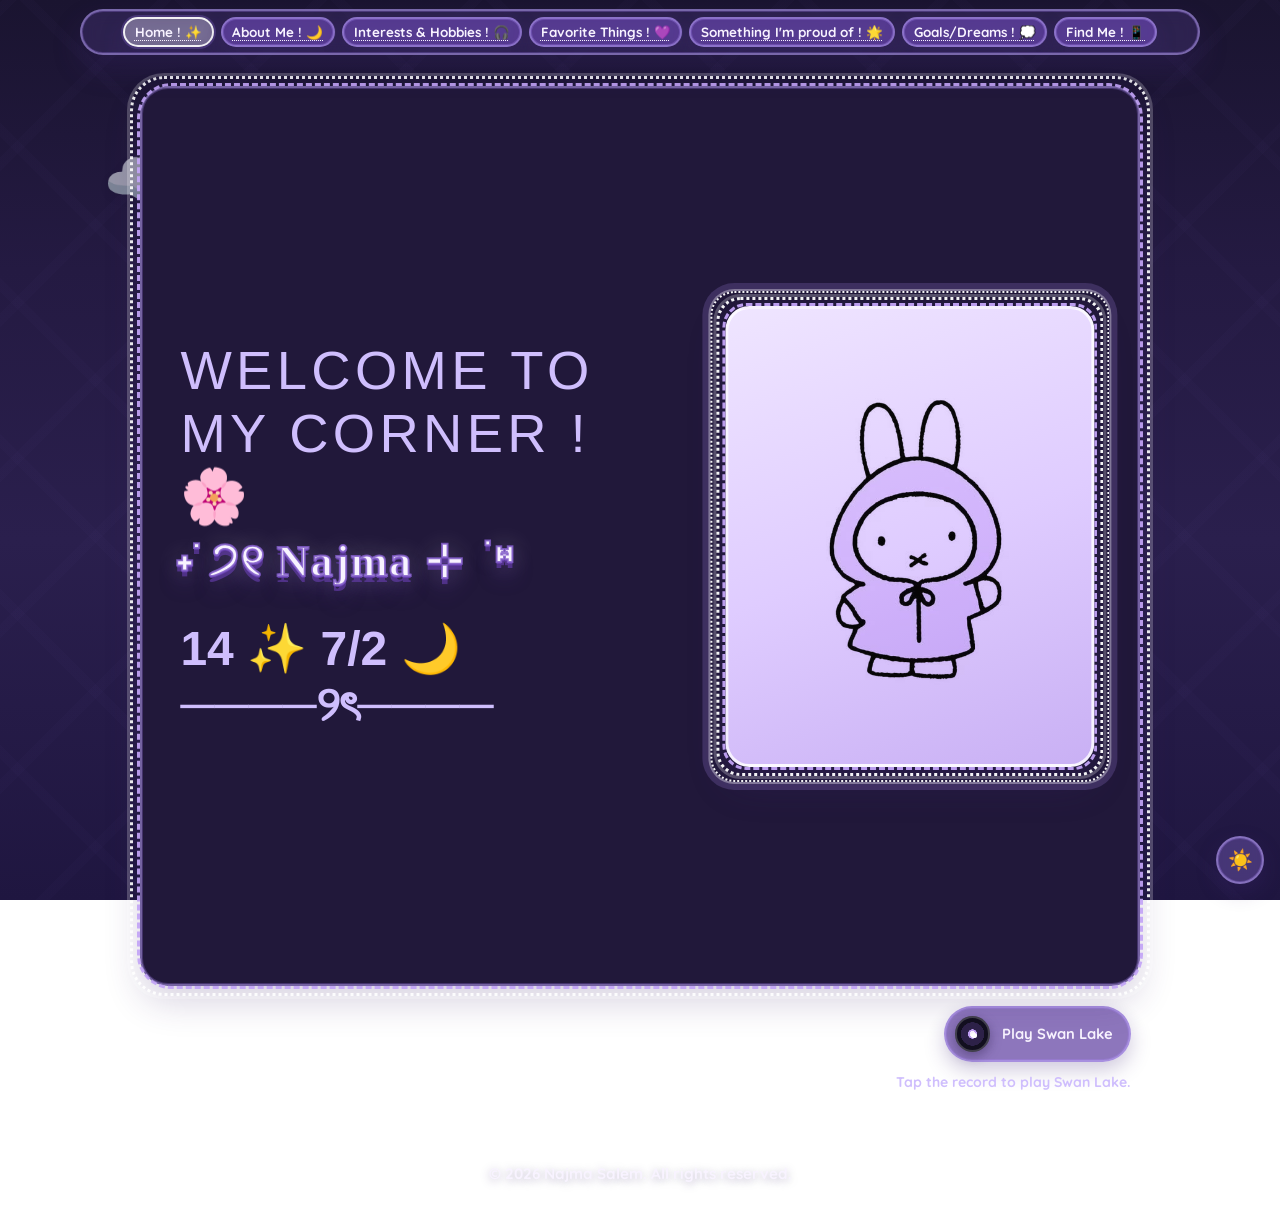
<file: index.html>
<!doctype html>
<html lang="en">
<head>
	<meta charset="utf-8" />
	<meta name="viewport" content="width=device-width,initial-scale=1" />
	<title>Najma Salem | Personal Website</title>
	<link rel="stylesheet" href="styles.css?v=20260618-5">
</head>
<body>
	<aside class="side-tab" aria-label="Section navigation">
		<a href="index.html" class="tab-link" data-page="index.html">Home ! ✨</a>
		<a href="about.html" class="tab-link" data-page="about.html">About Me ! 🌙</a>
		<a href="interests.html" class="tab-link" data-page="interests.html">Interests &amp; Hobbies ! 🎧</a>
		<a href="favorites.html" class="tab-link" data-page="favorites.html">Favorite Things ! 💜</a>
		<a href="proud.html" class="tab-link" data-page="proud.html">Something I'm proud of ! 🌟</a>
		<a href="goals.html" class="tab-link" data-page="goals.html">Goals/Dreams ! 💭</a>
		<a href="find-me.html" class="tab-link" data-page="find-me.html">Find Me ! 📱</a>
	</aside>

	<div class="dream-cloud dream-cloud-one" aria-hidden="true">☁️</div>
	<div class="dream-cloud dream-cloud-two" aria-hidden="true">☁️</div>
	<div class="dream-star dream-star-one" aria-hidden="true">✦</div>
	<div class="dream-star dream-star-two" aria-hidden="true">✧</div>

	<main class="page-content">
		<section class="panel home-panel">
			<div class="home-layout">
				<div class="home-copy">
					<p class="intro">Welcome to my corner ! 🌸</p>
					<h1 class="bubble-name">˖ ֹ੭୧ Najma ⊹ ࣪ ⑅</h1>
					<p class="subtext
				"> 14 ✨ 7/2 🌙 ────୨ৎ──── </p>
				</div>
				<figure class="home-photo">
					<span class="photo-lace" aria-hidden="true"></span>
					<img src="pictures/51509989482678500.jpg" alt="Bunny character in a pastel purple hoodie" loading="lazy">
				</figure>
			</div>
		</section>

		<div class="record-player-dock" aria-label="Music player">
			<button id="record-player-button" class="record-player" type="button" aria-pressed="false" aria-label="Play Swan Lake by Tchaikovsky">
				<span class="record-player-disc" aria-hidden="true"></span>
				<span class="record-player-text">Play Swan Lake</span>
			</button>
			<p id="record-player-status" class="record-player-status" aria-live="polite">Tap the record to play Swan Lake.</p>
			<audio id="swan-lake-audio" preload="metadata">
				<source src="https://commons.wikimedia.org/wiki/Special:FilePath/Tchaikovsky_Swan_Lake_Op.20_No.10._Sc%C3%A8ne.ogg" type="audio/ogg">
			</audio>
		</div>
	</main>

	<footer class="site-footer">
		<p>&copy; 2026 Najma Salem. All rights reserved.</p>
	</footer>

	<button id="theme-toggle" class="theme-toggle floating-theme-toggle" type="button" aria-pressed="false" aria-label="Switch to dark mode">🌙</button>

	<script src="script.js?v=20260618-3"></script>
</body>
</html>
</file>
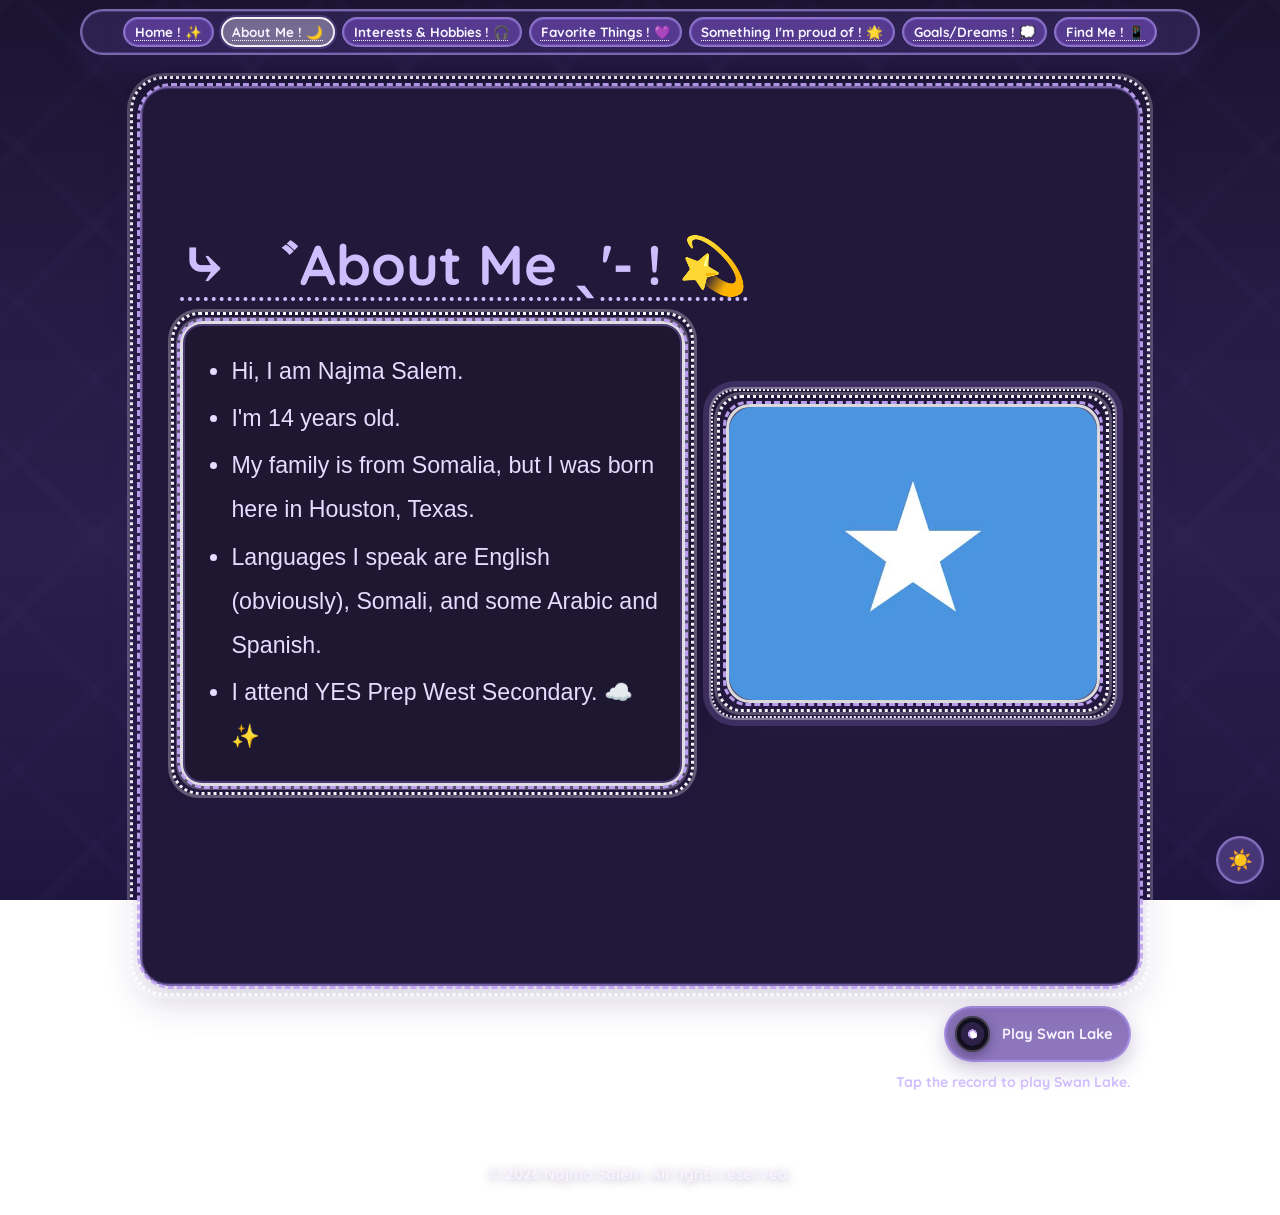
<file: about.html>
<!doctype html>
<html lang="en">
<head>
	<meta charset="utf-8" />
	<meta name="viewport" content="width=device-width,initial-scale=1" />
	<title>About Me | Najma Salem</title>
	<link rel="stylesheet" href="styles.css?v=20260618-5">
</head>
<body>
	<aside class="side-tab" aria-label="Section navigation">
		<a href="index.html" class="tab-link" data-page="index.html">Home ! ✨</a>
		<a href="about.html" class="tab-link" data-page="about.html">About Me ! 🌙</a>
		<a href="interests.html" class="tab-link" data-page="interests.html">Interests &amp; Hobbies ! 🎧</a>
		<a href="favorites.html" class="tab-link" data-page="favorites.html">Favorite Things ! 💜</a>
		<a href="proud.html" class="tab-link" data-page="proud.html">Something I'm proud of ! 🌟</a>
		<a href="goals.html" class="tab-link" data-page="goals.html">Goals/Dreams ! 💭</a>
		<a href="find-me.html" class="tab-link" data-page="find-me.html">Find Me ! 📱</a>
	</aside>

	<main class="page-content">
		<section class="panel about-panel">
			<h2>⤷ ゛About Me ˎˊ˗ ! 💫</h2>
			<div class="about-layout">
				<ul class="about-list">
					<li>Hi, I am Najma Salem.</li>
					<li>I'm 14 years old.</li>
					<li>My family is from Somalia, but I was born here in Houston, Texas.  </li>
					<li>Languages I speak are English (obviously), Somali, and some Arabic and Spanish.</li>
					<li>I attend YES Prep West Secondary. ☁️✨</li>
				</ul>

				<figure class="home-photo about-photo">
					<span class="photo-lace" aria-hidden="true"></span>
					<img src="pictures/5ta Somali.jpg" alt="Flag of Somalia" loading="lazy">
					<figcaption class="image-caption"> Flag of Somalia </figcaption>
				</figure>
			</div>
		</section>
	</main>

	<footer class="site-footer">
		<p>&copy; 2026 Najma Salem. All rights reserved.</p>
	</footer>

	<button id="theme-toggle" class="theme-toggle floating-theme-toggle" type="button" aria-pressed="false" aria-label="Switch to dark mode">🌙</button>

	<script src="script.js?v=20260618-3"></script>
</body>
</html>
</file>
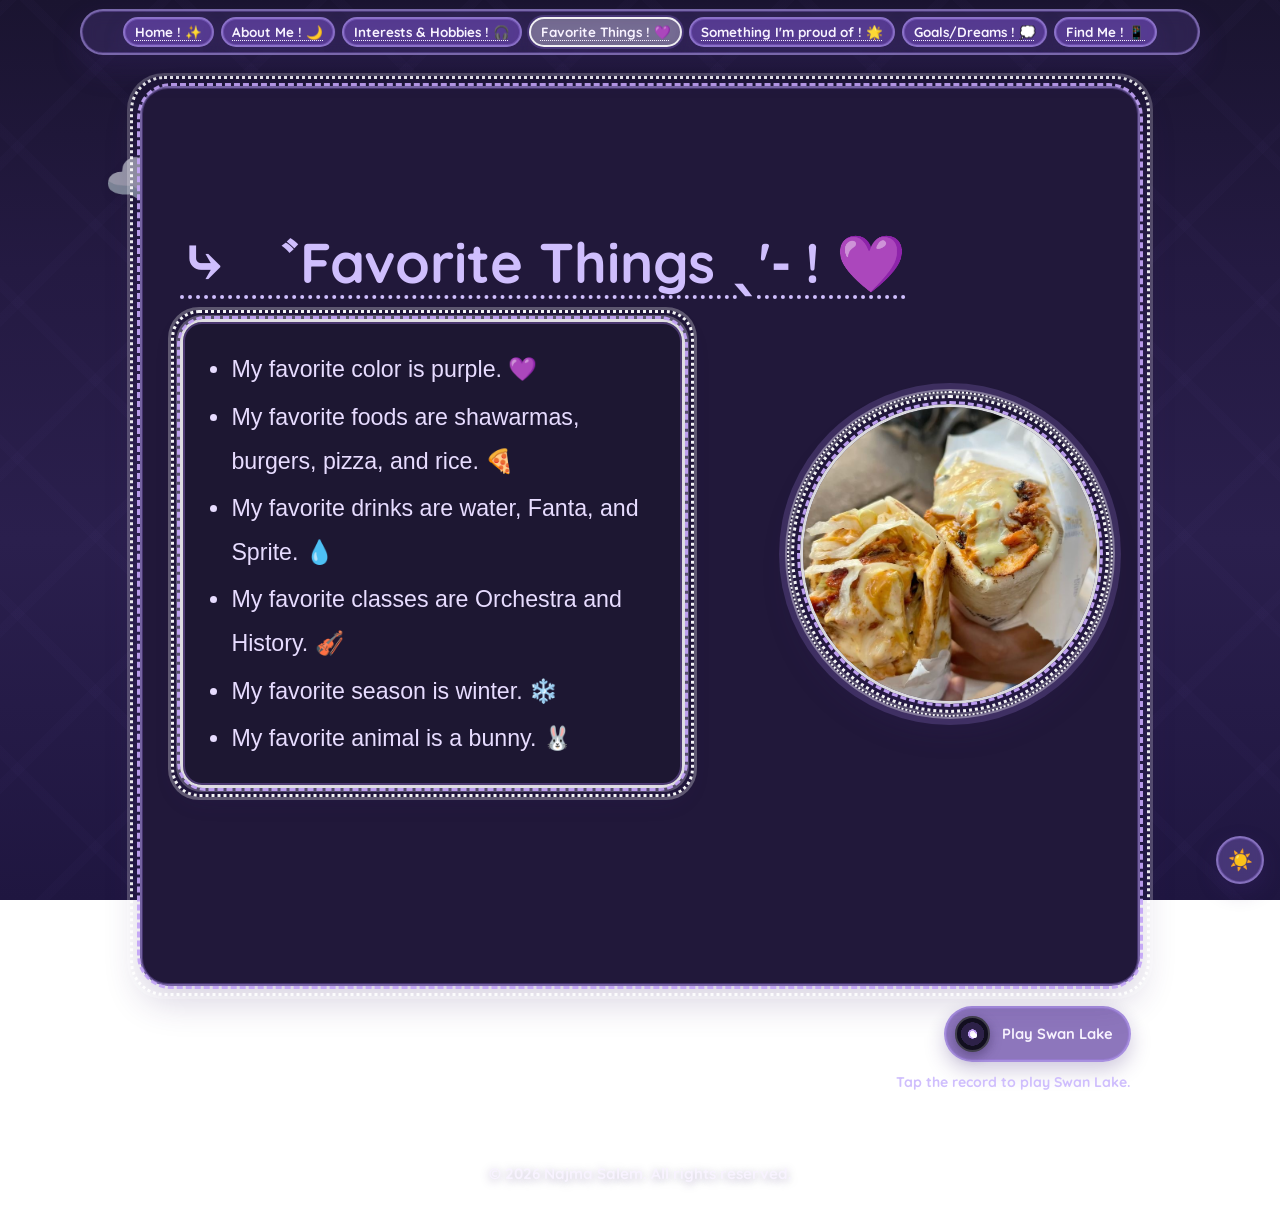
<file: favorites.html>
<!doctype html>
<html lang="en">
<head>
	<meta charset="utf-8" />
	<meta name="viewport" content="width=device-width,initial-scale=1" />
	<title>Favorite Things | Najma Salem</title>
	<link rel="stylesheet" href="styles.css?v=20260618-5">
</head>
<body>
	<aside class="side-tab" aria-label="Section navigation">
		<a href="index.html" class="tab-link" data-page="index.html">Home ! ✨</a>
		<a href="about.html" class="tab-link" data-page="about.html">About Me ! 🌙</a>
		<a href="interests.html" class="tab-link" data-page="interests.html">Interests &amp; Hobbies ! 🎧</a>
		<a href="favorites.html" class="tab-link" data-page="favorites.html">Favorite Things ! 💜</a>
		<a href="proud.html" class="tab-link" data-page="proud.html">Something I'm proud of ! 🌟</a>
		<a href="goals.html" class="tab-link" data-page="goals.html">Goals/Dreams ! 💭</a>
		<a href="find-me.html" class="tab-link" data-page="find-me.html">Find Me ! 📱</a>
	</aside>

	<div class="dream-cloud dream-cloud-one" aria-hidden="true">☁️</div>
	<div class="dream-cloud dream-cloud-two" aria-hidden="true">☁️</div>
	<div class="dream-star dream-star-one" aria-hidden="true">✦</div>
	<div class="dream-star dream-star-two" aria-hidden="true">✧</div>

	<main class="page-content">
		<section class="panel about-panel">
			<h2>⤷ ゛Favorite Things ˎˊ˗ ! 💜</h2>
			<div class="favorites-layout">
				<ul class="about-list">
					<li>My favorite color is purple. 💜</li>
					<li>My favorite foods are shawarmas, burgers, pizza, and rice. 🍕</li>
					<li>My favorite drinks are water, Fanta, and Sprite. 💧</li>
					<li>My favorite classes are Orchestra and History. 🎻</li>
					<li>My favorite season is winter. ❄️</li>
					<li>My favorite animal is a bunny. 🐰</li>
				</ul>

				<figure class="home-photo favorites-photo">
					<span class="photo-lace" aria-hidden="true"></span>
					<img src="pictures/IMG_0588.jpeg" alt="Shawarma wraps with melted cheese" loading="lazy">
					<figcaption class="image-caption"> SHAWARMA! 😋</figcaption>
				</figure>
			</div>
		</section>
	</main>

	<footer class="site-footer">
		<p>&copy; 2026 Najma Salem. All rights reserved.</p>
	</footer>

	<button id="theme-toggle" class="theme-toggle floating-theme-toggle" type="button" aria-pressed="false" aria-label="Switch to dark mode">🌙</button>

	<script src="script.js?v=20260618-3"></script>
</body>
</html>
</file>
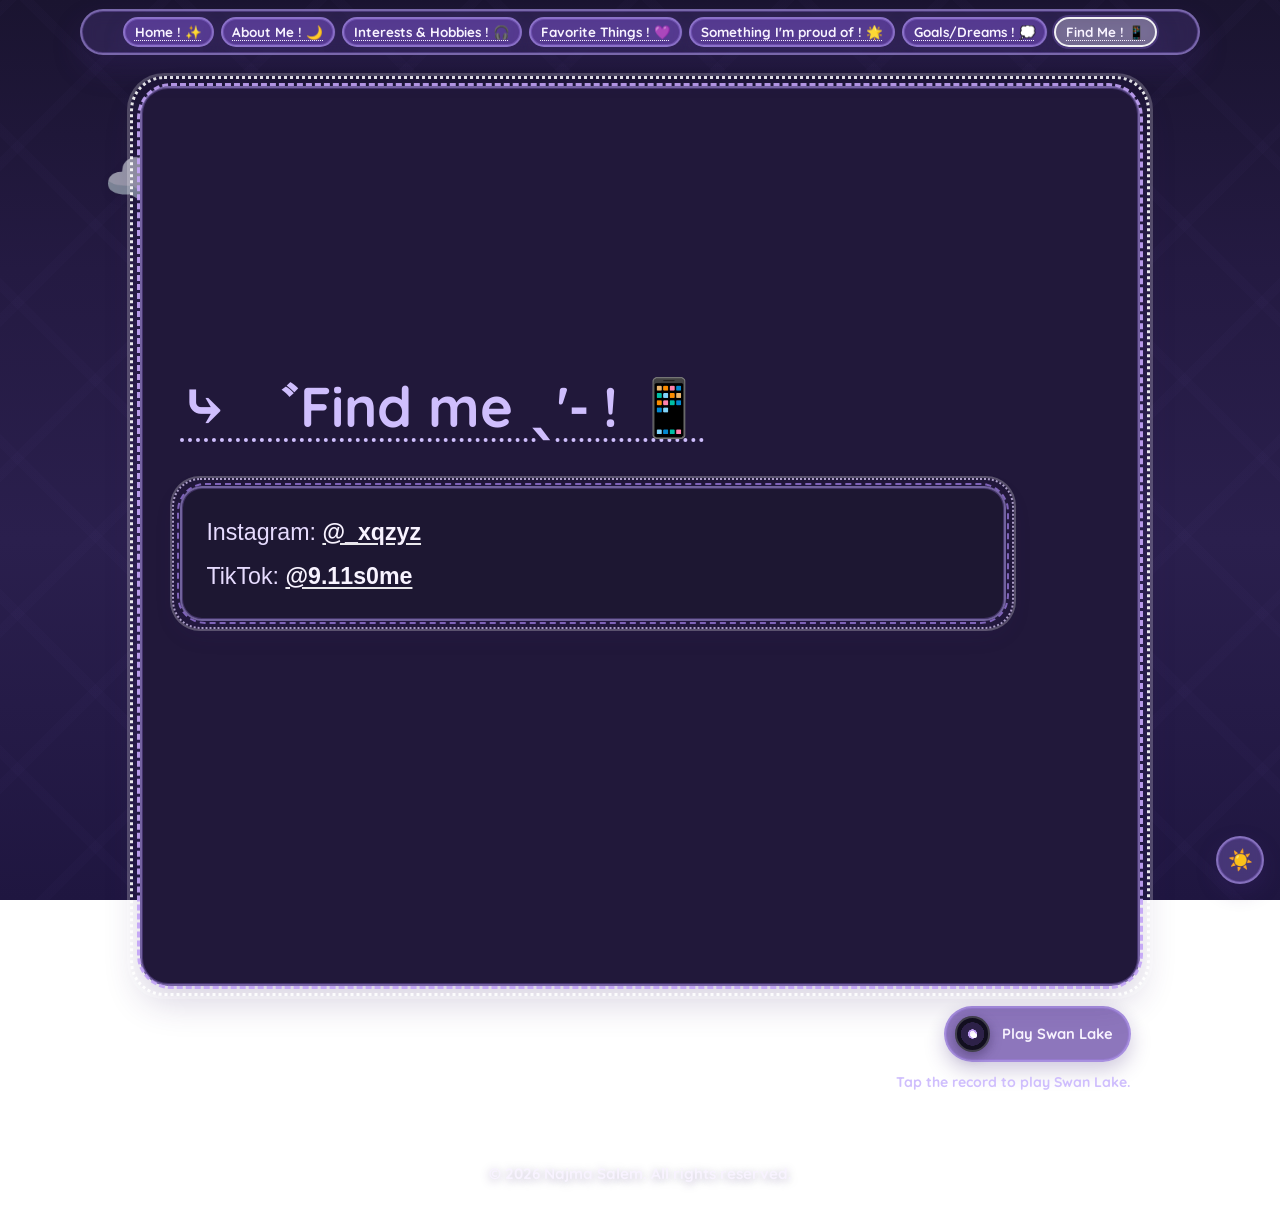
<file: find-me.html>
<!doctype html>
<html lang="en">
<head>
	<meta charset="utf-8" />
	<meta name="viewport" content="width=device-width,initial-scale=1" />
	<title>Find Me | Najma Salem</title>
	<link rel="stylesheet" href="styles.css?v=20260618-5">
</head>
<body>
	<aside class="side-tab" aria-label="Section navigation">
		<a href="index.html" class="tab-link" data-page="index.html">Home ! ✨</a>
		<a href="about.html" class="tab-link" data-page="about.html">About Me ! 🌙</a>
		<a href="interests.html" class="tab-link" data-page="interests.html">Interests &amp; Hobbies ! 🎧</a>
		<a href="favorites.html" class="tab-link" data-page="favorites.html">Favorite Things ! 💜</a>
		<a href="proud.html" class="tab-link" data-page="proud.html">Something I'm proud of ! 🌟</a>
		<a href="goals.html" class="tab-link" data-page="goals.html">Goals/Dreams ! 💭</a>
		<a href="find-me.html" class="tab-link" data-page="find-me.html">Find Me ! 📱</a>
	</aside>

	<div class="dream-cloud dream-cloud-one" aria-hidden="true">☁️</div>
	<div class="dream-cloud dream-cloud-two" aria-hidden="true">☁️</div>
	<div class="dream-star dream-star-one" aria-hidden="true">✦</div>
	<div class="dream-star dream-star-two" aria-hidden="true">✧</div>

	<main class="page-content">
		<section class="panel about-panel">
			<h2>⤷ ゛Find me ˎˊ˗ ! 📱</h2>
			<p>
				Instagram: <a href="https://www.instagram.com/_xqzyz/" target="_blank" rel="noopener noreferrer">@_xqzyz</a><br>
				TikTok: <a href="https://www.tiktok.com/@9.11s0me" target="_blank" rel="noopener noreferrer">@9.11s0me</a>
			</p>
		</section>
	</main>

	<footer class="site-footer">
		<p>&copy; 2026 Najma Salem. All rights reserved.</p>
	</footer>

	<button id="theme-toggle" class="theme-toggle floating-theme-toggle" type="button" aria-pressed="false" aria-label="Switch to dark mode">🌙</button>

	<script src="script.js?v=20260618-3"></script>
</body>
</html>
</file>
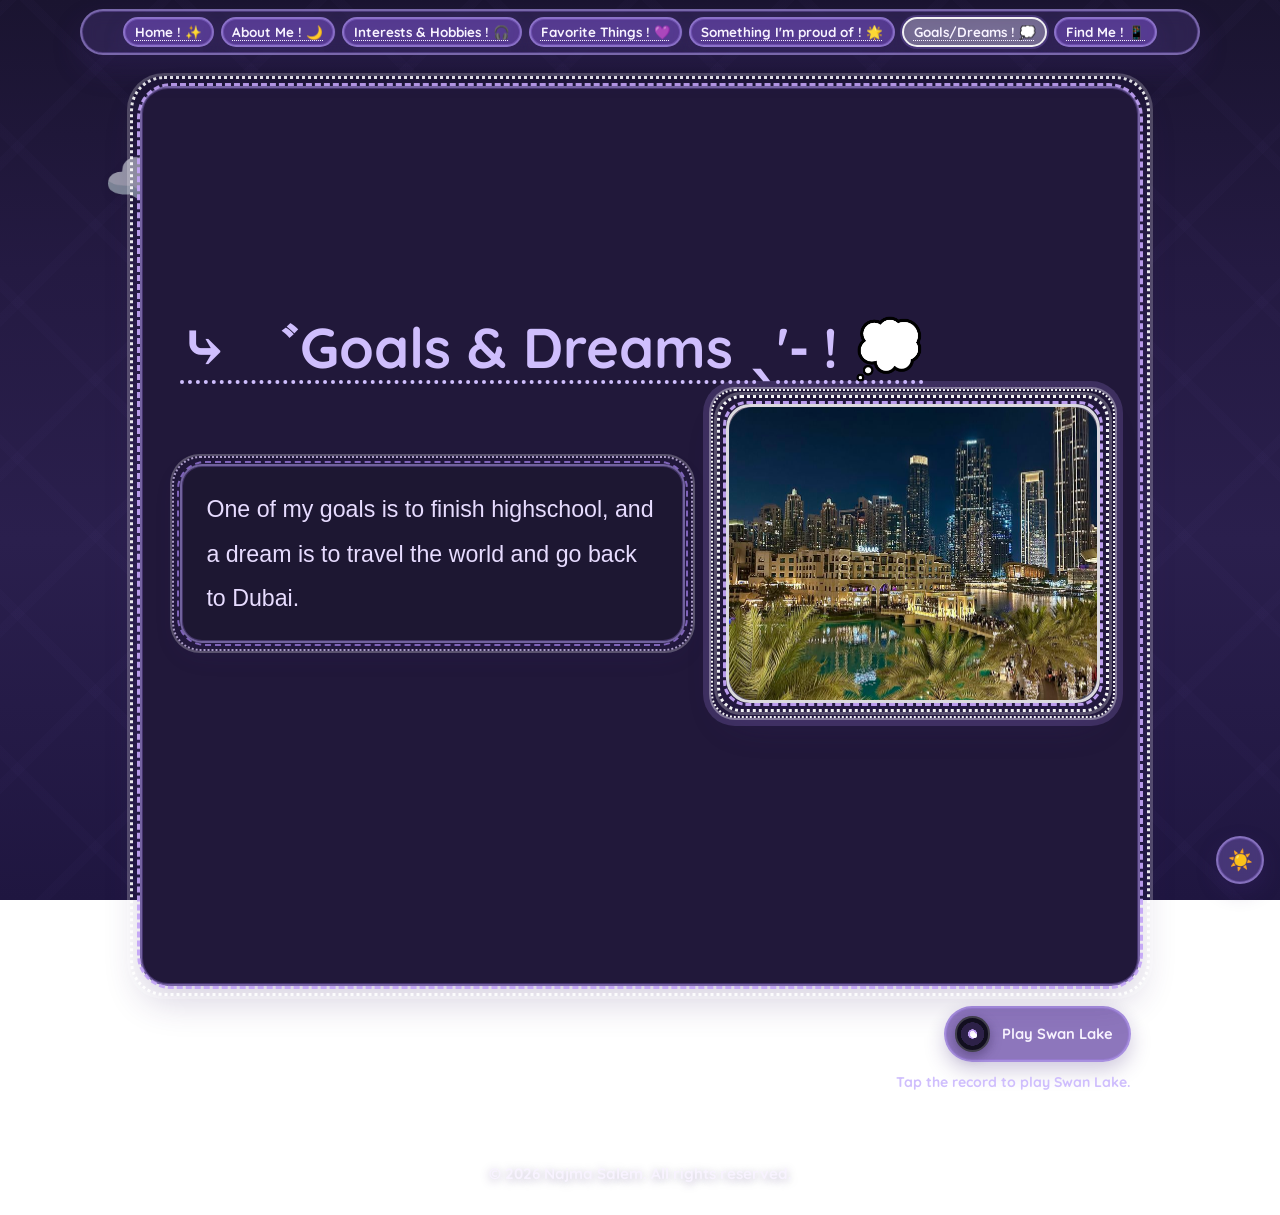
<file: goals.html>
<!doctype html>
<html lang="en">
<head>
	<meta charset="utf-8" />
	<meta name="viewport" content="width=device-width,initial-scale=1" />
	<title>Goals & Dreams | Najma Salem</title>
	<link rel="stylesheet" href="styles.css?v=20260618-5">
</head>
<body>
	<aside class="side-tab" aria-label="Section navigation">
		<a href="index.html" class="tab-link" data-page="index.html">Home ! ✨</a>
		<a href="about.html" class="tab-link" data-page="about.html">About Me ! 🌙</a>
		<a href="interests.html" class="tab-link" data-page="interests.html">Interests &amp; Hobbies ! 🎧</a>
		<a href="favorites.html" class="tab-link" data-page="favorites.html">Favorite Things ! 💜</a>
		<a href="proud.html" class="tab-link" data-page="proud.html">Something I'm proud of ! 🌟</a>
		<a href="goals.html" class="tab-link" data-page="goals.html">Goals/Dreams ! 💭</a>
		<a href="find-me.html" class="tab-link" data-page="find-me.html">Find Me ! 📱</a>
	</aside>

	<div class="dream-cloud dream-cloud-one" aria-hidden="true">☁️</div>
	<div class="dream-cloud dream-cloud-two" aria-hidden="true">☁️</div>
	<div class="dream-star dream-star-one" aria-hidden="true">✦</div>
	<div class="dream-star dream-star-two" aria-hidden="true">✧</div>

	<main class="page-content">
		<section class="panel about-panel">
			<h2>⤷ ゛Goals &amp; Dreams ˎˊ˗ ! 💭</h2>
			<div class="goals-layout">
				<p>
					One of my goals is to finish highschool, and a dream is to travel the world and go back to Dubai.
					

				<figure class="home-photo goals-photo">
					<span class="photo-lace" aria-hidden="true"></span>
					<img src="pictures/%23dubai%20%23uae%20%23burjkhalifa%20%23dubaifountain.jpg" alt="Dubai skyline and waterfront at night" loading="lazy">
					<figcaption class="image-caption">Dubai!</figcaption>
				</figure>
			</div>
		</section>
	</main>

	<footer class="site-footer">
		<p>&copy; 2026 Najma Salem. All rights reserved.</p>
	</footer>

	<button id="theme-toggle" class="theme-toggle floating-theme-toggle" type="button" aria-pressed="false" aria-label="Switch to dark mode">🌙</button>

	<script src="script.js?v=20260618-3"></script>
</body>
</html>
</file>
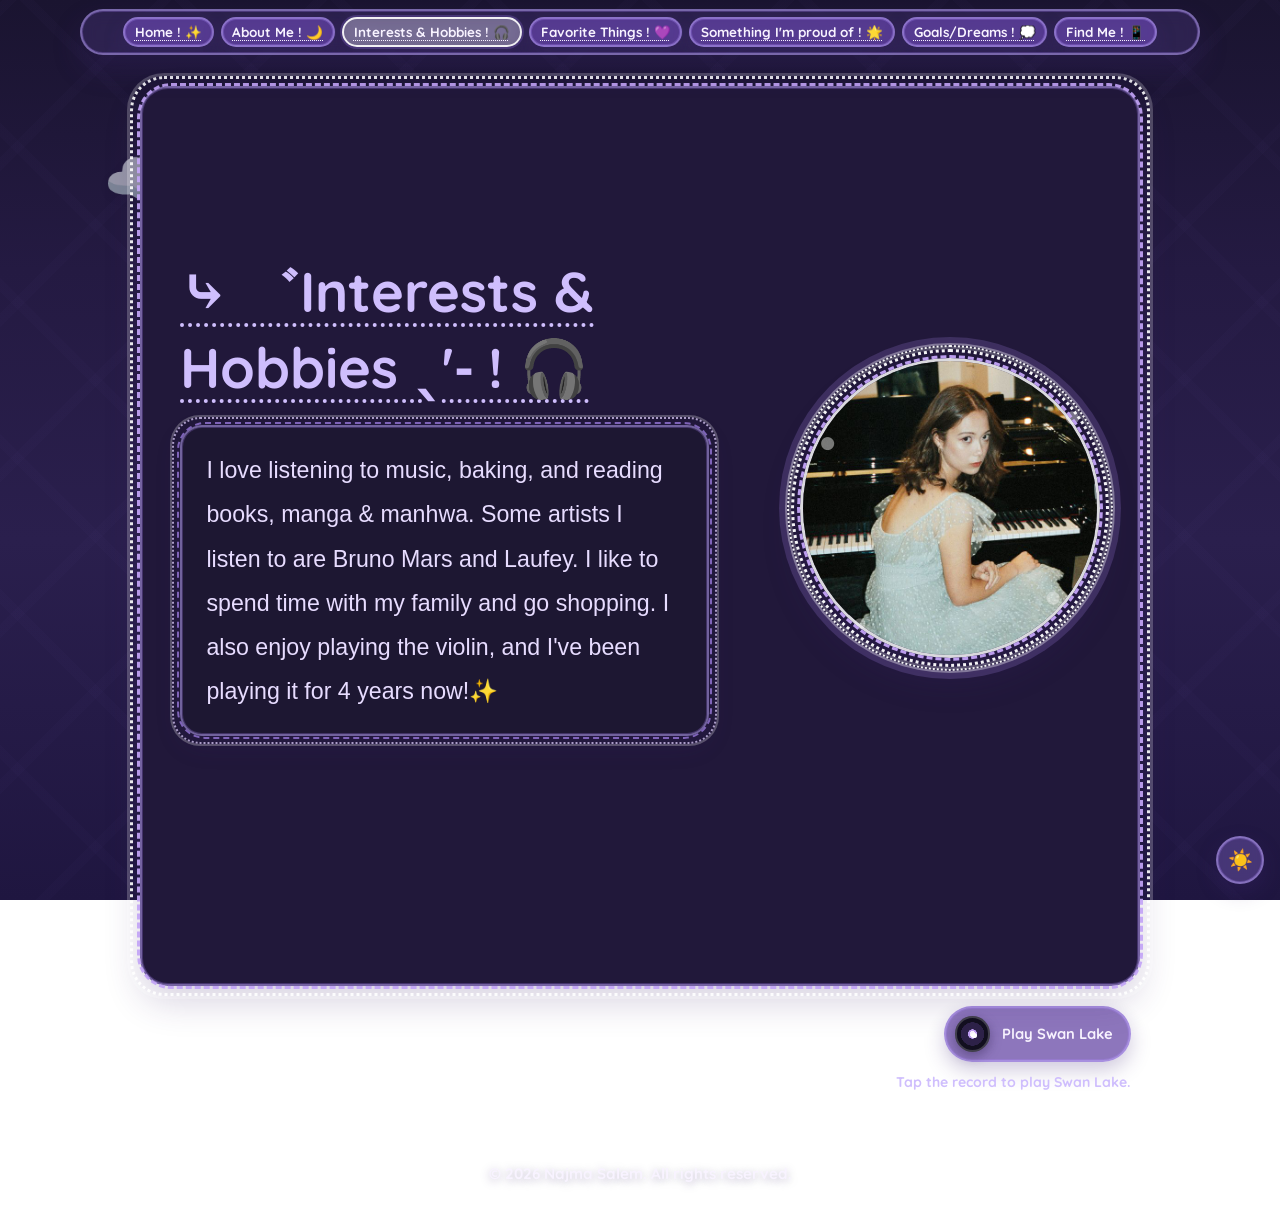
<file: interests.html>
<!doctype html>
<html lang="en">
<head>
	<meta charset="utf-8" />
	<meta name="viewport" content="width=device-width,initial-scale=1" />
	<title>Interests & Hobbies | Najma Salem</title>
	<link rel="stylesheet" href="styles.css?v=20260618-5">
</head>
<body>
	<aside class="side-tab" aria-label="Section navigation">
		<a href="index.html" class="tab-link" data-page="index.html">Home ! ✨</a>
		<a href="about.html" class="tab-link" data-page="about.html">About Me ! 🌙</a>
		<a href="interests.html" class="tab-link" data-page="interests.html">Interests &amp; Hobbies ! 🎧</a>
		<a href="favorites.html" class="tab-link" data-page="favorites.html">Favorite Things ! 💜</a>
		<a href="proud.html" class="tab-link" data-page="proud.html">Something I'm proud of ! 🌟</a>
		<a href="goals.html" class="tab-link" data-page="goals.html">Goals/Dreams ! 💭</a>
		<a href="find-me.html" class="tab-link" data-page="find-me.html">Find Me ! 📱</a>
	</aside>

	<div class="dream-cloud dream-cloud-one" aria-hidden="true">☁️</div>
	<div class="dream-cloud dream-cloud-two" aria-hidden="true">☁️</div>
	<div class="dream-star dream-star-one" aria-hidden="true">✦</div>
	<div class="dream-star dream-star-two" aria-hidden="true">✧</div>

	<main class="page-content">
		<section class="panel about-panel interests-panel">
			<div class="interests-layout">
				<div class="interests-copy">
					<h2>⤷ ゛Interests &amp; Hobbies ˎˊ˗ ! 🎧</h2>
					<p>
						I love listening to music, baking, and reading books, manga &amp; manhwa. Some artists I listen to are Bruno Mars and Laufey.
						I like to spend time with my family and go shopping. I also enjoy playing the violin, and I've been playing it for 4 years now!✨
					</p>
				</div>
				<figure class="home-photo interests-photo">
					<span class="photo-lace" aria-hidden="true"></span>
					<img src="pictures/Laufey.jpg" alt="Laufey sitting at a piano" loading="lazy">
					<figcaption class="image-caption">Laufey - one of my favorite artists</figcaption>
				</figure>
			</div>
		</section>
	</main>

	<footer class="site-footer">
		<p>&copy; 2026 Najma Salem. All rights reserved.</p>
	</footer>

	<button id="theme-toggle" class="theme-toggle floating-theme-toggle" type="button" aria-pressed="false" aria-label="Switch to dark mode">🌙</button>

	<script src="script.js?v=20260618-3"></script>
</body>
</html>
</file>
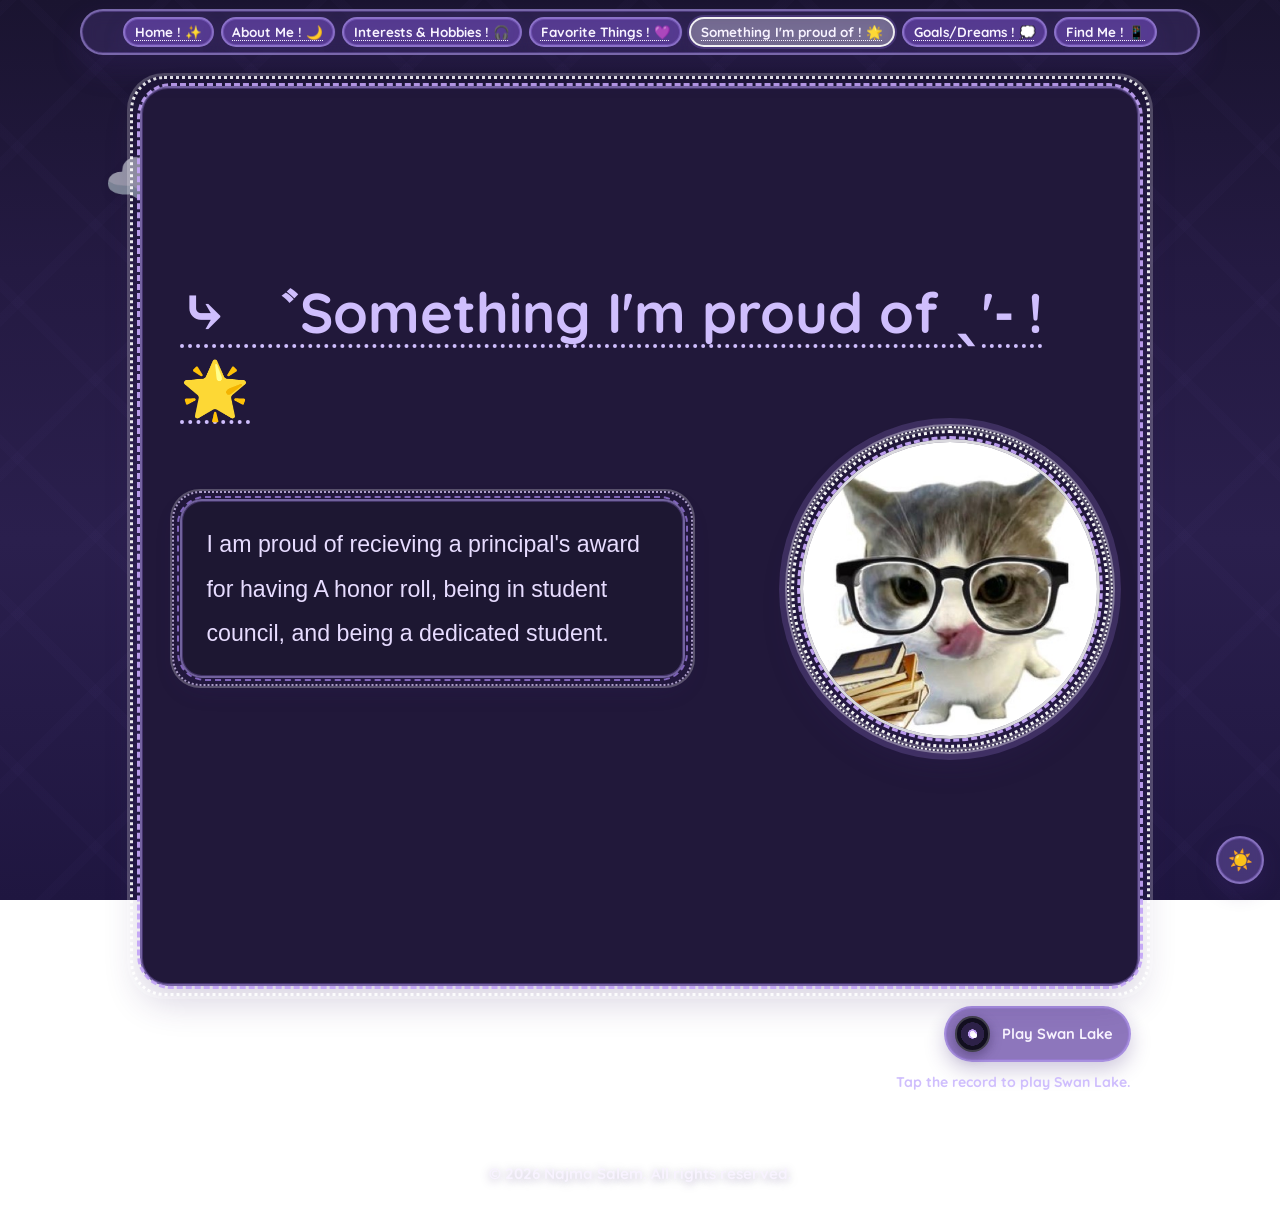
<file: proud.html>
<!doctype html>
<html lang="en">
<head>
	<meta charset="utf-8" />
	<meta name="viewport" content="width=device-width,initial-scale=1" />
	<title>Something I'm Proud Of | Najma Salem</title>
	<link rel="stylesheet" href="styles.css?v=20260618-5">
</head>
<body>
	<aside class="side-tab" aria-label="Section navigation">
		<a href="index.html" class="tab-link" data-page="index.html">Home ! ✨</a>
		<a href="about.html" class="tab-link" data-page="about.html">About Me ! 🌙</a>
		<a href="interests.html" class="tab-link" data-page="interests.html">Interests &amp; Hobbies ! 🎧</a>
		<a href="favorites.html" class="tab-link" data-page="favorites.html">Favorite Things ! 💜</a>
		<a href="proud.html" class="tab-link" data-page="proud.html">Something I'm proud of ! 🌟</a>
		<a href="goals.html" class="tab-link" data-page="goals.html">Goals/Dreams ! 💭</a>
		<a href="find-me.html" class="tab-link" data-page="find-me.html">Find Me ! 📱</a>
	</aside>

	<div class="dream-cloud dream-cloud-one" aria-hidden="true">☁️</div>
	<div class="dream-cloud dream-cloud-two" aria-hidden="true">☁️</div>
	<div class="dream-star dream-star-one" aria-hidden="true">✦</div>
	<div class="dream-star dream-star-two" aria-hidden="true">✧</div>

	<main class="page-content">
		<section class="panel about-panel">
			<h2>⤷ ゛Something I'm proud of ˎˊ˗ ! 🌟</h2>
			<div class="proud-layout">
				<p>
					I am proud of recieving a principal's award for having A honor roll, being in student council, and being a dedicated student.
				</p>

				<figure class="home-photo proud-photo">
					<span class="photo-lace" aria-hidden="true"></span>
					<img src="pictures/IMG_0590.jpeg" alt="Cat wearing glasses beside a small stack of books" loading="lazy">
					<figcaption class="image-caption">chicken butt</figcaption>
				</figure>
			</div>
		</section>
	</main>

	<footer class="site-footer">
		<p>&copy; 2026 Najma Salem. All rights reserved.</p>
	</footer>

	<button id="theme-toggle" class="theme-toggle floating-theme-toggle" type="button" aria-pressed="false" aria-label="Switch to dark mode">🌙</button>

	<script src="script.js?v=20260618-3"></script>
</body>
</html>
</file>
<file: styles.css>
@import url("https://fonts.cdnfonts.com/css/bittermilk");
@import url("https://fonts.cdnfonts.com/css/jojoba");
@import url("https://fonts.googleapis.com/css2?family=Quicksand:wght@400;500;700&display=swap");

:root {
  --lavender-1: #f3ecff;
  --lavender-2: #ddc9ff;
  --lavender-3: #bb9af5;
  --lavender-4: #8d6bcf;
  --dream-pink: #f6e6ff;
  --page-bg: 
    repeating-linear-gradient(45deg, transparent, transparent 100px, rgba(255, 255, 255, 0.05) 100px, rgba(255, 255, 255, 0.05) 110px),
    repeating-linear-gradient(-45deg, transparent, transparent 100px, rgba(255, 255, 255, 0.05) 100px, rgba(255, 255, 255, 0.05) 110px),
    linear-gradient(180deg, #d9cef5 0%, #cab5ea 30%, #b8a3e0 60%, #a89cd6 100%);
  --page-bg-attachment: fixed;
  --panel-solid: #e8dff9;
  --panel-bg: rgba(255, 255, 255, 0.28);
  --frame-border: rgba(255, 255, 255, 0.62);
  --frame-inner: rgba(128, 94, 194, 0.25);
  --lace-1: rgba(255, 255, 255, 0.88);
  --lace-2: rgba(195, 164, 247, 0.75);
  --text-main: #65539a;
  --text-soft: #7a67ae;
  --white: #ffffff;
}

body[data-theme="dark"] {
  --lavender-1: #161423;
  --lavender-2: #1f1b34;
  --lavender-3: #312552;
  --lavender-4: #4a3a79;
  --dream-pink: #20172f;
  --page-bg: 
    repeating-linear-gradient(45deg, transparent, transparent 100px, rgba(100, 80, 160, 0.03) 100px, rgba(100, 80, 160, 0.03) 110px),
    repeating-linear-gradient(-45deg, transparent, transparent 100px, rgba(100, 80, 160, 0.03) 100px, rgba(100, 80, 160, 0.03) 110px),
    linear-gradient(180deg, #1a1430 0%, #241a42 30%, #2a1f4d 60%, #1f1640 100%);
  --page-bg-attachment: fixed;
  --panel-solid: #21183a;
  --panel-bg: rgba(30, 24, 48, 0.76);
  --frame-border: rgba(192, 168, 255, 0.52);
  --frame-inner: rgba(170, 130, 255, 0.25);
  --lace-1: rgba(226, 210, 255, 0.72);
  --lace-2: rgba(171, 136, 245, 0.68);
  --text-main: #e7dcff;
  --text-soft: #cfbefd;
  --white: #f8f3ff;
}

* {
  box-sizing: border-box;
}

html {
  scroll-behavior: smooth;
}

body {
  margin: 0;
  min-height: 100vh;
  font-family: "Jojoba", "Trebuchet MS", sans-serif;
  color: var(--text-main);
  overflow-x: hidden;
  background: var(--page-bg);
  background-attachment: fixed;
}

.side-tab,
.page-content,
.dream-cloud,
.dream-star {
  transition: opacity 0.26s ease, filter 0.26s ease, transform 0.26s ease;
}

body.page-transitioning .side-tab,
body.page-transitioning .page-content,
body.page-transitioning .dream-cloud,
body.page-transitioning .dream-star {
  opacity: 0;
  filter: blur(6px);
}

body.page-transitioning .page-content {
  transform: translateY(12px) scale(0.99);
}

body.page-transitioning .side-tab {
  transform: translateX(-50%) translateY(-6px);
}

.dream-cloud,
.dream-star {
  position: fixed;
  pointer-events: none;
  z-index: 1;
  opacity: 0.6;
}

.dream-cloud {
  font-size: clamp(2.5rem, 8vw, 5rem);
  animation: floatCloud 7s ease-in-out infinite;
  text-shadow: 0 4px 12px rgba(0, 0, 0, 0.1);
}

.dream-star {
  color: rgba(255, 255, 255, 0.95);
  font-size: clamp(1.4rem, 3vw, 2.2rem);
  animation: twinkle 3s ease-in-out infinite;
}

.dream-cloud-one {
  top: 14%;
  left: 8%;
}

.dream-cloud-two {
  top: 72%;
  right: 12%;
  animation-delay: 1.3s;
}

.dream-star-one {
  top: 24%;
  right: 22%;
}

.dream-star-two {
  bottom: 22%;
  left: 18%;
  animation-delay: 1.1s;
}

.side-tab {
  position: fixed;
  top: 0.55rem;
  left: 50%;
  transform: translateX(-50%);
  display: flex;
  flex-direction: row;
  flex-wrap: nowrap;
  justify-content: center;
  gap: 0.42rem;
  width: min(1120px, calc(100% - 1.2rem));
  max-height: none;
  overflow-x: auto;
  overflow-y: hidden;
  padding: 0.38rem 0.45rem;
  border: 2px solid var(--frame-border);
  border-radius: 999px;
  background: rgba(112, 82, 180, 0.22);
  box-shadow: inset 0 0 0 1px var(--frame-inner), 0 14px 28px rgba(65, 40, 120, 0.25);
  backdrop-filter: blur(8px);
  z-index: 20;
}

.side-tab::before,
.side-tab::after {
  content: "";
  position: absolute;
  pointer-events: none;
  border-radius: 28px;
}

.side-tab::before {
  inset: -6px;
  border: 2px dotted var(--lace-1);
  box-shadow: 0 0 0 2px rgba(255, 255, 255, 0.2);
}

.side-tab::after {
  inset: -2px;
  border: 2px dashed var(--lace-2);
}

.tab-link {
  text-decoration-line: underline;
  text-decoration-style: dotted;
  text-decoration-color: var(--white);
  text-decoration-thickness: 0.06em;
  text-underline-offset: 0.2em;
  white-space: nowrap;
  color: var(--white);
  font-family: "Quicksand", "Trebuchet MS", sans-serif;
  font-size: 0.84rem;
  font-weight: 700;
  background: rgba(97, 66, 162, 0.72);
  border: 2px solid var(--frame-border);
  border-radius: 999px;
  padding: 0.32rem 0.62rem;
  backdrop-filter: blur(6px);
  box-shadow: inset 0 0 0 1px var(--frame-inner), 0 8px 20px rgba(65, 40, 120, 0.25);
  transition: transform 0.2s ease, background 0.2s ease;
}

.theme-toggle {
  white-space: nowrap;
  color: var(--white);
  font-family: "Quicksand", "Trebuchet MS", sans-serif;
  font-size: 0.84rem;
  font-weight: 700;
  background: rgba(97, 66, 162, 0.72);
  border: 2px solid var(--frame-border);
  border-radius: 999px;
  padding: 0.32rem 0.62rem;
  backdrop-filter: blur(6px);
  box-shadow: inset 0 0 0 1px var(--frame-inner), 0 8px 20px rgba(65, 40, 120, 0.25);
  transition: transform 0.2s ease, background 0.2s ease;
  cursor: pointer;
}

.floating-theme-toggle {
  position: fixed;
  right: 1rem;
  bottom: 1rem;
  width: 3rem;
  height: 3rem;
  padding: 0;
  display: inline-flex;
  align-items: center;
  justify-content: center;
  font-size: 1.25rem;
  line-height: 1;
  border-radius: 999px;
  z-index: 32;
}

.theme-toggle:hover,
.theme-toggle:focus-visible {
  transform: translateY(-2px);
  background: rgba(93, 64, 156, 0.9);
}

body[data-theme="dark"] .theme-toggle {
  background: rgba(143, 113, 219, 0.35);
}

.tab-link:hover,
.tab-link:focus-visible {
  transform: translateY(-2px);
  background: rgba(93, 64, 156, 0.9);
}

.tab-link.active {
  background: rgba(255, 255, 255, 0.3);
  border-color: rgba(255, 255, 255, 0.9);
  box-shadow: 0 0 0 2px rgba(121, 92, 190, 0.35), 0 10px 24px rgba(65, 40, 120, 0.25);
}

.page-content {
  width: min(1000px, calc(100% - 2rem));
  margin: 0 auto;
  padding: 4.4rem 0 4rem;
  position: relative;
  z-index: 2;
}

.site-footer {
  position: relative;
  z-index: 2;
  width: min(1000px, calc(100% - 2rem));
  margin: 0 auto 2rem;
  text-align: center;
  color: var(--white);
  font-family: "Quicksand", "Trebuchet MS", sans-serif;
  font-size: 0.95rem;
  font-weight: 700;
  text-shadow: 0 2px 10px rgba(58, 35, 105, 0.35);
}

.site-footer p {
  margin: 0;
}

.panel {
  position: relative;
  min-height: 100vh;
  display: grid;
  align-content: center;
  padding: 2.4rem;
  margin: 1rem 0;
  border: 2px solid var(--frame-border);
  border-radius: 28px;
  background: var(--panel-solid);
  box-shadow: inset 0 0 0 1px var(--frame-inner), 0 16px 36px rgba(58, 35, 105, 0.2);
}

.panel::before,
.panel::after {
  content: "";
  position: absolute;
  pointer-events: none;
  border-radius: 34px;
}

.panel::before {
  inset: -12px;
  border: 3px dotted rgba(255, 255, 255, 0.9);
  box-shadow: 0 0 0 3px rgba(255, 255, 255, 0.22);
}

.panel::after {
  inset: -5px;
  border: 3px dashed rgba(195, 164, 247, 0.92);
}

.home-panel {
  text-align: left;
}

.home-layout {
  display: grid;
  grid-template-columns: minmax(0, 1.15fr) minmax(220px, 0.85fr);
  align-items: center;
  gap: clamp(1.2rem, 4vw, 3.5rem);
}

.home-copy {
  max-width: 42rem;
}

.intro {
  margin: 0;
  font-size: clamp(2.1rem, 4.8vw, 3.4rem);
  color: var(--text-soft);
  letter-spacing: 0.08em;
  text-transform: uppercase;
}

.bubble-name {
  display: inline-block;
  margin: 0.6rem 0 0.6rem -0.35rem;
  font-family: "Bittermilk", "Brush Script MT", cursive;
  font-size: clamp(1.25rem, 4.4vw, 2.8rem);
  font-weight: 900;
  line-height: 1.05;
  color: var(--white);
  letter-spacing: 0.03em;
  text-shadow:
    0 2px 0 rgba(101, 61, 173, 0.9),
    0 6px 0 rgba(101, 61, 173, 0.64),
    0 14px 20px rgba(80, 50, 140, 0.42),
    0 0 24px rgba(255, 255, 255, 0.32);
  -webkit-text-stroke: 2px rgba(129, 92, 201, 0.85);
  animation: nameShimmer 4.8s ease-in-out infinite;
  transition: transform 0.35s ease, text-shadow 0.35s ease, filter 0.35s ease;
}

.intro,
.subtext,
.panel h2 {
  transition: transform 0.35s ease, text-shadow 0.35s ease, filter 0.35s ease;
}

.bubble-name:hover,
.bubble-name:focus-visible {
  transform: translateY(-5px) rotate(-1deg) scale(1.03);
  filter: brightness(1.08) saturate(1.2);
  text-shadow:
    0 2px 0 rgba(101, 61, 173, 0.95),
    0 9px 0 rgba(101, 61, 173, 0.7),
    0 18px 28px rgba(80, 50, 140, 0.5),
    0 0 30px rgba(255, 255, 255, 0.55);
}

.intro:hover,
.intro:focus-visible,
.subtext:hover,
.subtext:focus-visible,
.panel h2:hover,
.panel h2:focus-visible {
  transform: translateY(-5px) rotate(-1deg) scale(1.03);
  filter: brightness(1.08) saturate(1.2);
  text-shadow:
    0 2px 0 rgba(101, 61, 173, 0.95),
    0 9px 0 rgba(101, 61, 173, 0.7),
    0 18px 28px rgba(80, 50, 140, 0.5),
    0 0 30px rgba(255, 255, 255, 0.55);
}

.subtext {
  margin: 1.65rem 0 0;
  font-size: clamp(2rem, 5.8vw, 3rem);
  font-weight: 800;
  color: var(--text-soft);
}

.home-photo {
  position: relative;
  margin: 0;
  justify-self: end;
  width: min(100%, 375px);
  aspect-ratio: 4 / 5;
  border-radius: 24px;
  overflow: visible;
  border: 3px solid rgba(255, 255, 255, 0.78);
  box-shadow: 0 18px 36px rgba(58, 35, 105, 0.28);
  background: rgba(255, 255, 255, 0.26);
  transform: translateX(-0.35rem);
  transition: all 0.3s ease;
}

.home-photo:hover {
  box-shadow: 0 24px 48px rgba(58, 35, 105, 0.35);
  transform: translateX(-0.35rem) scale(1.02);
}

.photo-lace {
  position: absolute;
  inset: -18px;
  pointer-events: none;
  border-radius: inherit;
  border: 2px dotted rgba(255, 255, 255, 0.95);
  box-shadow:
    0 0 0 2px rgba(255, 255, 255, 0.35),
    0 0 0 8px rgba(176, 138, 242, 0.2);
  background:
    radial-gradient(circle at 12% 30%, rgba(255, 255, 255, 0.45) 0 6px, transparent 7px),
    radial-gradient(circle at 88% 22%, rgba(255, 255, 255, 0.4) 0 6px, transparent 7px),
    radial-gradient(circle at 22% 86%, rgba(255, 255, 255, 0.32) 0 5px, transparent 6px),
    radial-gradient(circle at 82% 78%, rgba(255, 255, 255, 0.35) 0 6px, transparent 7px);
}

.home-photo::before,
.home-photo::after {
  content: "";
  position: absolute;
  pointer-events: none;
  border-radius: inherit;
}

.home-photo::before {
  inset: -12px;
  border: 3px dotted rgba(255, 255, 255, 0.95);
  box-shadow: 0 0 0 3px rgba(255, 255, 255, 0.24);
}

.home-photo::after {
  inset: -6px;
  border: 3px dashed rgba(195, 164, 247, 0.95);
}

.home-photo img {
  width: 100%;
  height: 100%;
  object-fit: cover;
  display: block;
  border-radius: inherit;
}

.image-caption {
  position: absolute;
  inset: 0;
  display: flex;
  align-items: flex-end;
  justify-content: center;
  padding: 1.5rem 1rem;
  margin: 0;
  border-radius: inherit;
  background: rgba(101, 61, 173, 0.92);
  color: var(--white);
  font-family: "Quicksand", "Trebuchet MS", sans-serif;
  font-size: 1rem;
  font-weight: 700;
  text-align: center;
  opacity: 0;
  pointer-events: none;
  transition: opacity 0.3s ease;
}

.home-photo:hover .image-caption {
  opacity: 1;
}

.home-panel .home-photo {
  background: linear-gradient(160deg, #efe5ff 0%, #dfccff 52%, #c9b0f4 100%);
}

.home-panel .photo-lace {
  background: none;
}

.home-panel .home-photo img {
  mix-blend-mode: multiply;
  opacity: 0.98;
}

.record-player-dock {
  display: flex;
  flex-direction: column;
  align-items: flex-end;
  gap: 0.65rem;
  margin: 1.2rem 0 0.6rem;
  padding-right: 0.55rem;
}

.record-player {
  display: inline-flex;
  align-items: center;
  gap: 0.75rem;
  padding: 0.55rem 1rem 0.55rem 0.55rem;
  color: var(--white);
  font-family: "Quicksand", "Trebuchet MS", sans-serif;
  font-size: 0.92rem;
  font-weight: 700;
  border: 2px solid var(--frame-border);
  border-radius: 999px;
  background: rgba(97, 66, 162, 0.72);
  box-shadow: inset 0 0 0 1px var(--frame-inner), 0 8px 20px rgba(65, 40, 120, 0.25);
  cursor: pointer;
  transition: transform 0.2s ease, background 0.2s ease;
}

.record-player:hover,
.record-player:focus-visible {
  transform: translateY(-2px);
  background: rgba(93, 64, 156, 0.9);
}

.record-player-disc {
  position: relative;
  width: 2.2rem;
  height: 2.2rem;
  border-radius: 50%;
  background:
    radial-gradient(circle at center, #f8f0ff 0 11%, #bf9ef2 12% 18%, #2d2148 19% 46%, #120f1f 47% 100%);
  box-shadow:
    inset 0 0 0 2px rgba(255, 255, 255, 0.2),
    0 4px 12px rgba(34, 20, 64, 0.4);
}

.record-player-disc::after {
  content: "";
  position: absolute;
  inset: 46% auto auto 46%;
  width: 0.36rem;
  height: 0.36rem;
  border-radius: 50%;
  background: #ffffff;
}

.record-player.playing .record-player-disc {
  animation: spinRecord 1.25s linear infinite;
}

.record-player-status {
  margin: 0;
  max-width: 25rem;
  text-align: right;
  font-family: "Quicksand", "Trebuchet MS", sans-serif;
  font-size: 0.88rem;
  font-weight: 700;
  color: var(--text-soft);
}

.interests-layout {
  display: grid;
  grid-template-columns: minmax(0, 1.2fr) minmax(180px, 0.8fr);
  align-items: center;
  gap: clamp(1.2rem, 3vw, 2.8rem);
}

.interests-copy {
  min-width: 0;
}

.interests-photo {
  justify-self: end;
  width: min(100%, 300px);
  aspect-ratio: 1 / 1;
  border-radius: 999px;
  transform: none;
}

.interests-photo:hover {
  transform: scale(1.02);
}

.interests-photo .photo-lace {
  inset: -16px;
  border-radius: inherit;
}

.interests-photo::before,
.interests-photo::after {
  border-radius: inherit;
}

.interests-photo img {
  border-radius: inherit;
  object-position: center 30%;
}

.about-panel {
  padding-bottom: 6rem;
}

.about-layout {
  display: grid;
  grid-template-columns: minmax(0, 1.15fr) minmax(220px, 0.85fr);
  align-items: center;
  gap: clamp(1.2rem, 3.2vw, 2.8rem);
}

.about-photo {
  justify-self: end;
  width: min(100%, 400px);
  aspect-ratio: 5 / 4;
  transform: none;
}

.about-photo img {
  object-position: center 20%;
}

.about-photo .photo-lace {
  background: none;
}

.goals-layout {
  display: grid;
  grid-template-columns: minmax(0, 1.15fr) minmax(220px, 0.85fr);
  align-items: center;
  gap: clamp(1.2rem, 3.2vw, 2.8rem);
}

.goals-photo {
  justify-self: end;
  width: min(100%, 400px);
  aspect-ratio: 5 / 4;
  transform: none;
}

.goals-photo .photo-lace {
  background: none;
}

.goals-photo img {
  object-position: center;
  mix-blend-mode: normal;
  opacity: 1;
}

.proud-layout {
  display: grid;
  grid-template-columns: minmax(0, 1.15fr) minmax(220px, 0.85fr);
  align-items: center;
  gap: clamp(1.2rem, 3.2vw, 2.8rem);
}

.proud-photo {
  justify-self: end;
  width: min(100%, 300px);
  aspect-ratio: 1 / 1;
  border-radius: 999px;
  transform: none;
}

.proud-photo:hover {
  transform: scale(1.02);
}

.proud-photo .photo-lace {
  inset: -16px;
  border-radius: inherit;
  background: none;
}

.proud-photo::before,
.proud-photo::after {
  border-radius: inherit;
}

.proud-photo img {
  border-radius: inherit;
  object-position: center;
  mix-blend-mode: normal;
  opacity: 1;
}

.favorites-layout {
  display: grid;
  grid-template-columns: minmax(0, 1.15fr) minmax(220px, 0.85fr);
  align-items: center;
  gap: clamp(1.2rem, 3.2vw, 2.8rem);
}

.favorites-photo {
  justify-self: end;
  width: min(100%, 300px);
  aspect-ratio: 1 / 1;
  border-radius: 999px;
  transform: none;
}

.favorites-photo:hover {
  transform: scale(1.02);
}

.favorites-photo .photo-lace {
  inset: -16px;
  border-radius: inherit;
  background: none;
}

.favorites-photo::before,
.favorites-photo::after {
  border-radius: inherit;
}

.favorites-photo img {
  border-radius: inherit;
  object-position: center;
  mix-blend-mode: normal;
  opacity: 1;
}

.interests-photo .image-caption,
.proud-photo .image-caption,
.favorites-photo .image-caption {
  border-radius: 50%;
  clip-path: circle(50% at 50% 50%);
}

.panel h2 {
  margin: 0 0 1rem;
  font-family: "Quicksand", "Trebuchet MS", sans-serif;
  font-size: clamp(2.3rem, 4.8vw, 3.5rem);
  color: var(--text-soft);
  text-decoration-line: underline;
  text-decoration-style: dotted;
  text-decoration-color: var(--text-soft);
  text-decoration-thickness: 0.07em;
  text-underline-offset: 0.22em;
}

.about-panel p {
  position: relative;
  max-width: 64ch;
  font-size: 1.45rem;
  line-height: 1.9;
  color: var(--text-main);
  background: var(--panel-bg);
  border: 2px solid var(--frame-border);
  border-radius: 22px;
  padding: 1.35rem 1.5rem;
  box-shadow: inset 0 0 0 1px var(--frame-inner), 0 10px 24px rgba(58, 35, 105, 0.18);
}

.about-panel ul.about-list {
  position: relative;
  max-width: 64ch;
  margin: 0;
  padding: 1.35rem 1.5rem 1.35rem 3rem;
  font-size: 1.45rem;
  line-height: 1.9;
  color: var(--text-main);
  background: var(--panel-bg);
  border: 3px solid rgba(255, 255, 255, 0.86);
  border-radius: 22px;
  box-shadow:
    inset 0 0 0 2px rgba(150, 114, 218, 0.38),
    0 10px 24px rgba(58, 35, 105, 0.18),
    0 0 0 4px rgba(255, 255, 255, 0.26);
}

.about-panel ul.about-list li {
  margin: 0.2rem 0;
}

.about-panel p::before,
.about-panel p::after {
  content: "";
  position: absolute;
  pointer-events: none;
  border-radius: 28px;
}

.about-panel p::before {
  inset: -10px;
  border: 2px dotted var(--lace-1);
  box-shadow: 0 0 0 2px rgba(255, 255, 255, 0.25);
}

.about-panel p::after {
  inset: -5px;
  border: 2px dashed var(--lace-2);
}

.about-panel ul.about-list::before,
.about-panel ul.about-list::after {
  content: "";
  position: absolute;
  pointer-events: none;
  border-radius: 28px;
}

.about-panel ul.about-list::before {
  inset: -12px;
  border: 3px dotted rgba(255, 255, 255, 0.95);
  box-shadow: 0 0 0 3px rgba(255, 255, 255, 0.28);
}

.about-panel ul.about-list::after {
  inset: -6px;
  border: 3px dashed rgba(195, 164, 247, 0.95);
}

.about-panel a {
  color: var(--white);
  font-weight: 700;
  text-decoration-color: rgba(255, 255, 255, 0.9);
  text-underline-offset: 0.15em;
}

.about-panel a:hover,
.about-panel a:focus-visible {
  color: #fdf3ff;
}

@keyframes nameShimmer {
  0%,
  100% {
    filter: brightness(1) saturate(1);
    text-shadow:
      0 2px 0 rgba(101, 61, 173, 0.9),
      0 6px 0 rgba(101, 61, 173, 0.64),
      0 14px 20px rgba(80, 50, 140, 0.42),
      0 0 24px rgba(255, 255, 255, 0.32);
  }
  50% {
    filter: brightness(1.06) saturate(1.12);
    text-shadow:
      0 2px 0 rgba(101, 61, 173, 0.95),
      0 7px 0 rgba(101, 61, 173, 0.72),
      0 16px 24px rgba(80, 50, 140, 0.5),
      0 0 30px rgba(255, 255, 255, 0.5);
  }
}

@keyframes floatCloud {
  0%,
  100% {
    transform: translateY(0px);
  }
  50% {
    transform: translateY(-10px);
  }
}

@keyframes twinkle {
  0%,
  100% {
    opacity: 0.4;
    transform: scale(0.95);
  }
  50% {
    opacity: 1;
    transform: scale(1.12);
  }
}

@keyframes spinRecord {
  from {
    transform: rotate(0deg);
  }
  to {
    transform: rotate(360deg);
  }
}

@media (max-width: 760px) {
  .side-tab {
    top: auto;
    bottom: 1rem;
    left: 50%;
    right: auto;
    transform: translateX(-50%);
    flex-direction: row;
    flex-wrap: nowrap;
    max-width: calc(100% - 1rem);
    max-height: none;
    width: auto;
    overflow-x: auto;
    overflow-y: hidden;
    background: rgba(106, 76, 170, 0.25);
    border: 2px solid var(--frame-border);
    border-radius: 999px;
    padding: 0.45rem;
  }

  .side-tab::before,
  .side-tab::after {
    content: none;
  }

  .tab-link {
    padding: 0.55rem 0.9rem;
    font-size: 1rem;
  }

  .theme-toggle {
    padding: 0.55rem 0.9rem;
    font-size: 1rem;
  }

  .floating-theme-toggle {
    right: 0.85rem;
    bottom: 6rem;
    width: 2.8rem;
    height: 2.8rem;
    padding: 0;
    font-size: 1.1rem;
  }

  .tab-link:hover,
  .tab-link:focus-visible {
    transform: none;
  }

  .theme-toggle:hover,
  .theme-toggle:focus-visible {
    transform: none;
  }

  .panel {
    padding: 1.6rem;
  }

  .page-content {
    width: min(1000px, calc(100% - 1.25rem));
    margin: 0 auto;
    padding: 2rem 0 4rem;
  }

  .site-footer {
    width: min(1000px, calc(100% - 1.25rem));
    margin: 0 auto 6rem;
    font-size: 0.9rem;
  }

  .home-layout {
    grid-template-columns: minmax(0, 1fr) minmax(130px, 220px);
    gap: 1rem;
  }

  .home-copy {
    text-align: left;
  }

  .intro {
    letter-spacing: 0.04em;
    font-size: clamp(1.6rem, 8vw, 2.4rem);
  }

  .home-photo {
    justify-self: end;
    width: min(100%, 240px);
    transform: none;
  }

  .photo-lace {
    inset: -12px;
  }

  .interests-layout {
    grid-template-columns: 1fr;
    gap: 1.4rem;
  }

  .about-layout {
    grid-template-columns: 1fr;
    gap: 1.5rem;
  }

  .about-photo {
    justify-self: center;
    width: min(100%, 285px);
  }

  .goals-layout {
    grid-template-columns: 1fr;
    gap: 1.5rem;
  }

  .goals-photo {
    justify-self: center;
    width: min(100%, 285px);
  }

  .proud-layout {
    grid-template-columns: 1fr;
    gap: 1.5rem;
  }

  .favorites-layout {
    grid-template-columns: 1fr;
    gap: 1.5rem;
  }

  .proud-photo {
    justify-self: center;
    width: min(100%, 230px);
  }

  .favorites-photo {
    justify-self: center;
    width: min(100%, 230px);
  }

  .interests-photo {
    justify-self: center;
    width: min(100%, 230px);
  }

  .record-player-dock {
    align-items: center;
    margin-bottom: 5.8rem;
    padding-right: 0;
  }

  .record-player-status {
    text-align: center;
  }

}

@media (prefers-reduced-motion: reduce) {
  .bubble-name {
    animation: none;
  }

  .record-player.playing .record-player-disc {
    animation: none;
  }

  .side-tab,
  .page-content,
  .dream-cloud,
  .dream-star {
    transition: none;
  }
}
</file>
